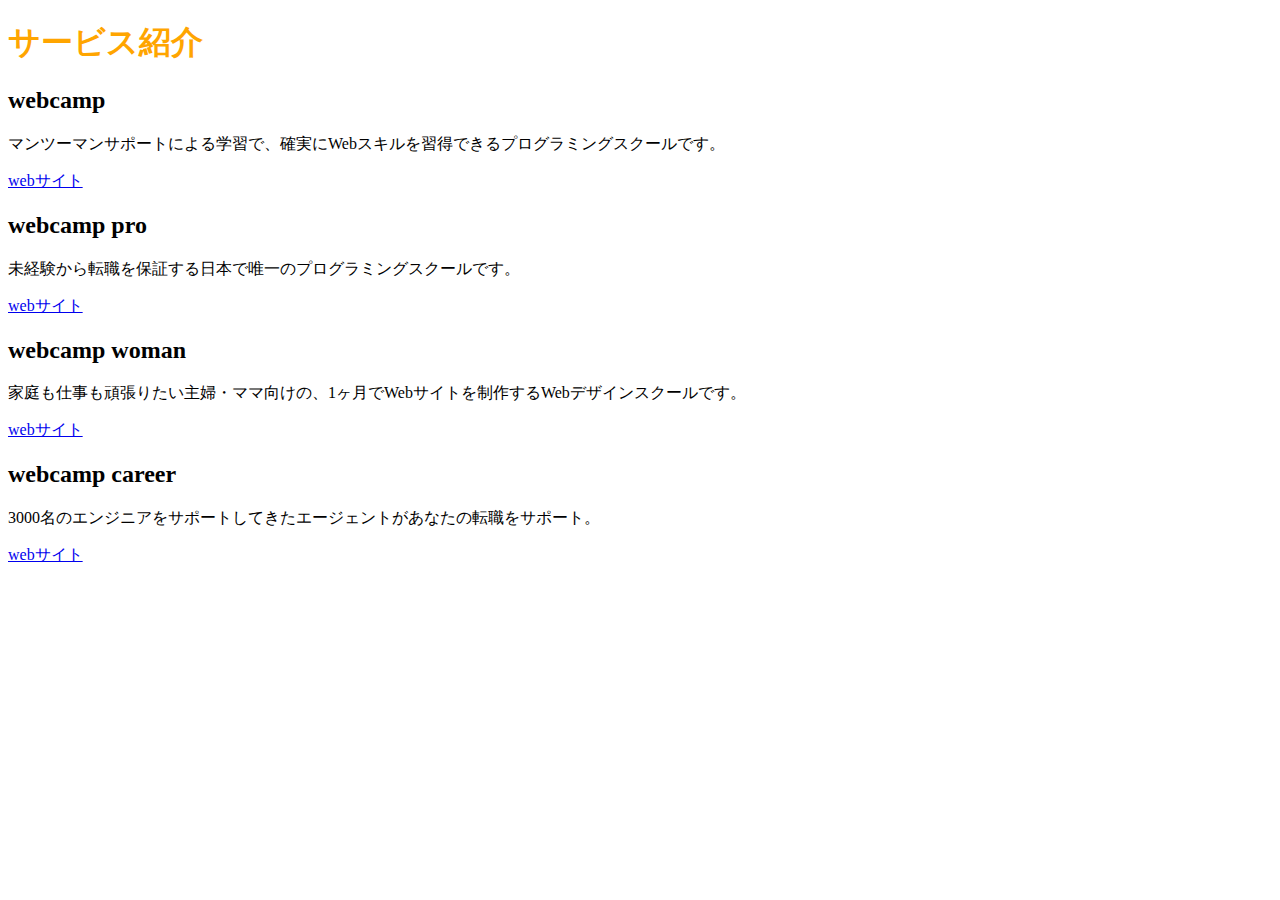
<file: 2/index.html>
<!DOCTYPE html>
<html lang="ja">
  <head>
    <meta charset="UTF-8" />
    <title>2章演習</title>
    <link rel="stylesheet" href="style.css" />
  </head>
  <body>
    <h1>サービス紹介</h1>

    <h2>webcamp</h2>
    <p>
      マンツーマンサポートによる学習で、確実にWebスキルを習得できるプログラミングスクールです。
    </p>
    <a href="https://web-camp.io/">webサイト</a>

    <h2>webcamp pro</h2>
    <p>未経験から転職を保証する日本で唯一のプログラミングスクールです。</p>
    <a href="http://web-camp.io/pro/">webサイト</a>

    <h2>webcamp woman</h2>
    <p>
      家庭も仕事も頑張りたい主婦・ママ向けの、1ヶ月でWebサイトを制作するWebデザインスクールです。
    </p>
    <a href="http://web-camp.io/woman/">webサイト</a>

    <h2>webcamp career</h2>
    <p>
      3000名のエンジニアをサポートしてきたエージェントがあなたの転職をサポート。
    </p>
    <a href="http://web-camp.io/career/">webサイト</a>
  </body>
</html>
</file>
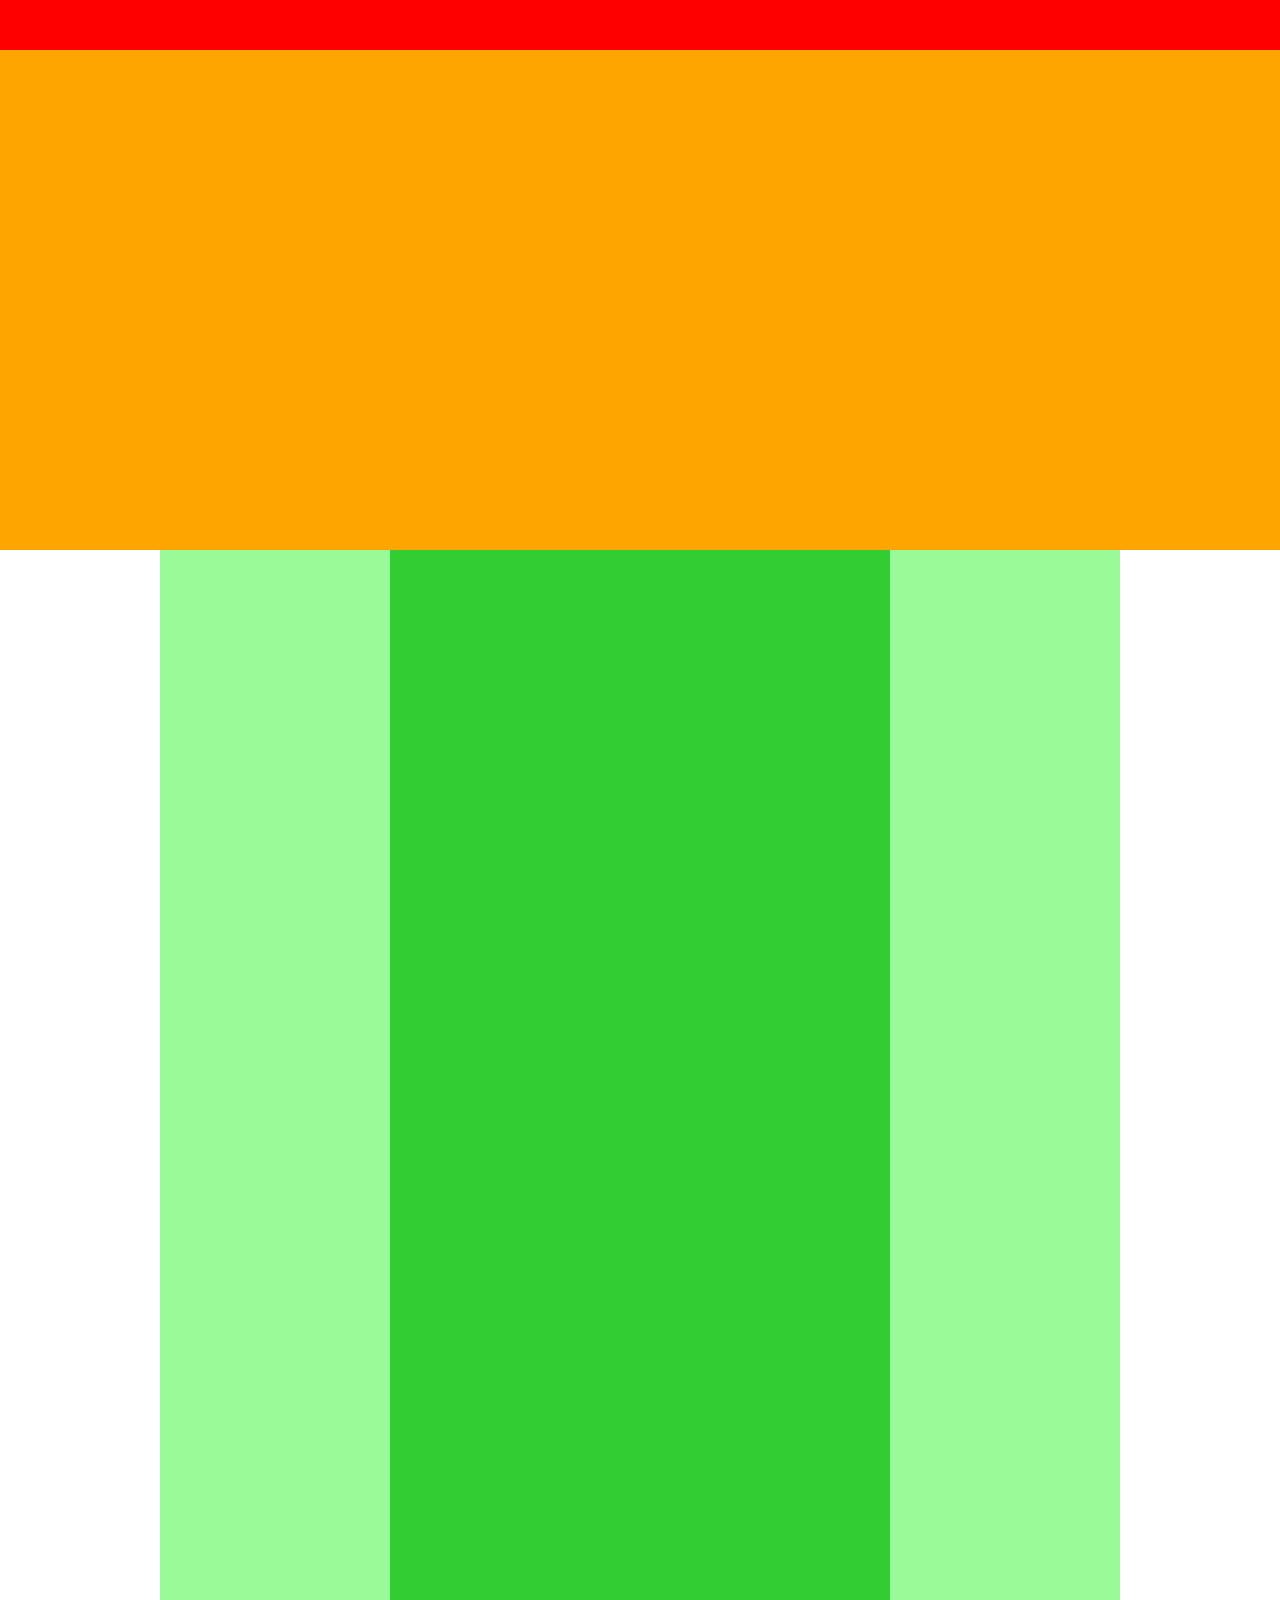
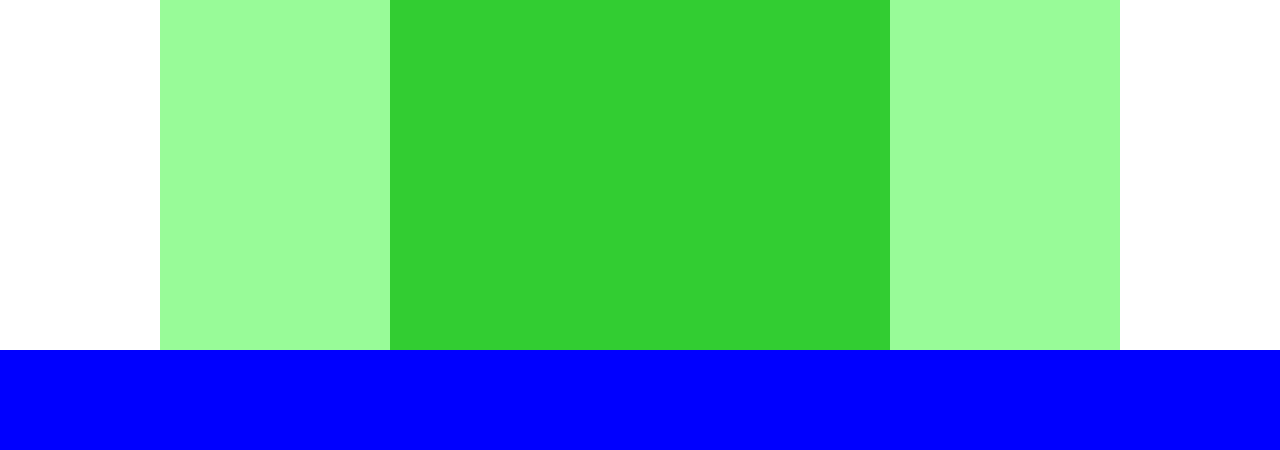
<file: 4/index.html>
<!DOCTYPE html>
<html lang="ja">
  <head>
    <meta charset="UTF-8" />
    <title>4章演習</title>
    <link rel="stylesheet" href="style.css" />
  </head>
  <body>
    <!-- header用のdiv -->
    <div class="header"></div>

    <!-- main-visual用のdiv -->
    <div class="main-visual"></div>

    <!-- main用のdiv -->
    <div class="main">
      <div class="sidebar-left"></div>
      <div class="blog"></div>
      <div class="sidebar-right"></div>
    </div>

    <!-- footer用のdiv -->
    <div class="footer"></div>
  </body>
</html>
</file>
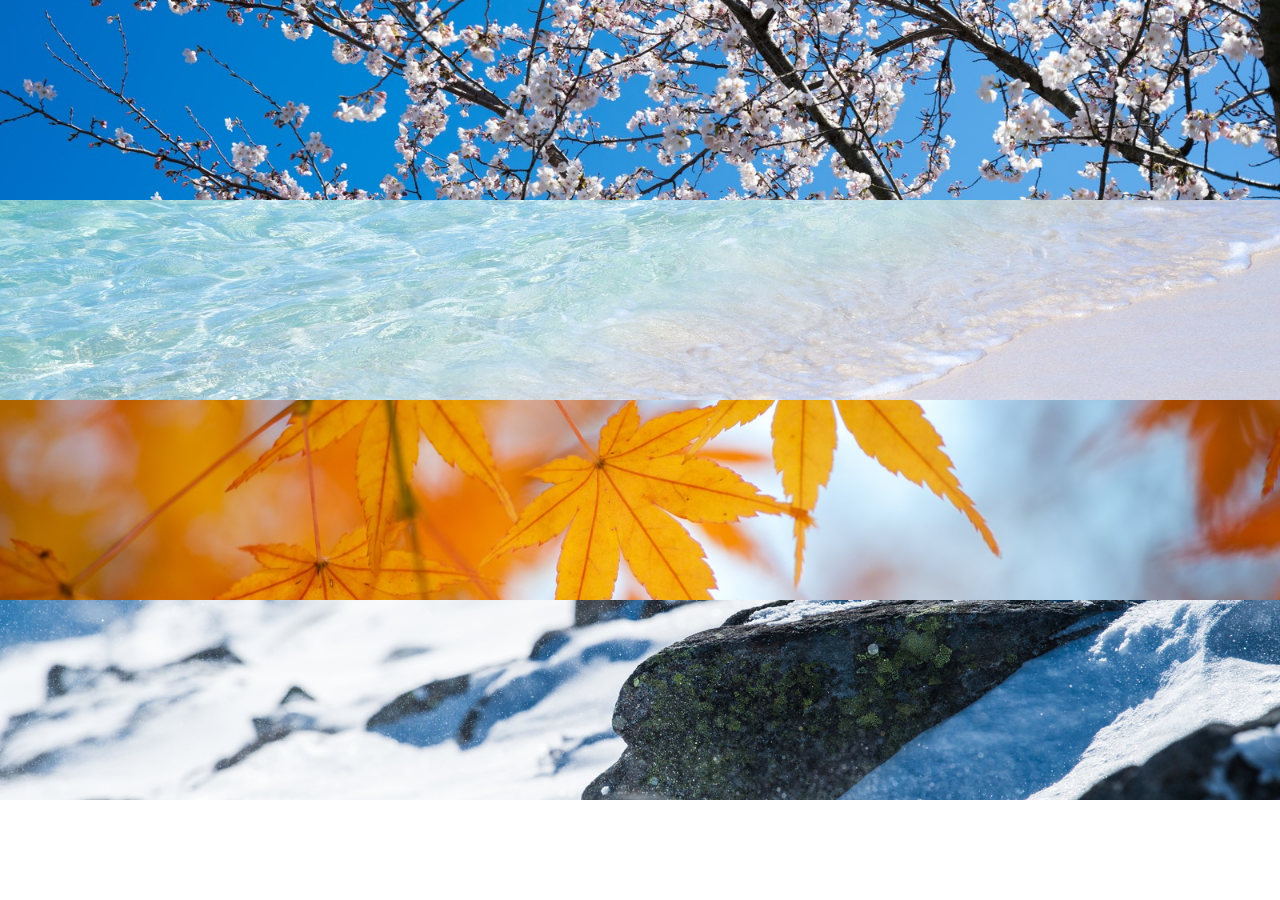
<file: 6/index.html>
<!DOCTYPE html>
<html lang="ja">
  <head>
    <meta charset="UTF-8" />
    <title>6章演習</title>
    <link rel="stylesheet" href="style.css" />
  </head>
  <body>
    <div class="box1"></div>

    <div class="box2"></div>

    <div class="box3"></div>

    <div class="box4"></div>
  </body>
</html>
</file>
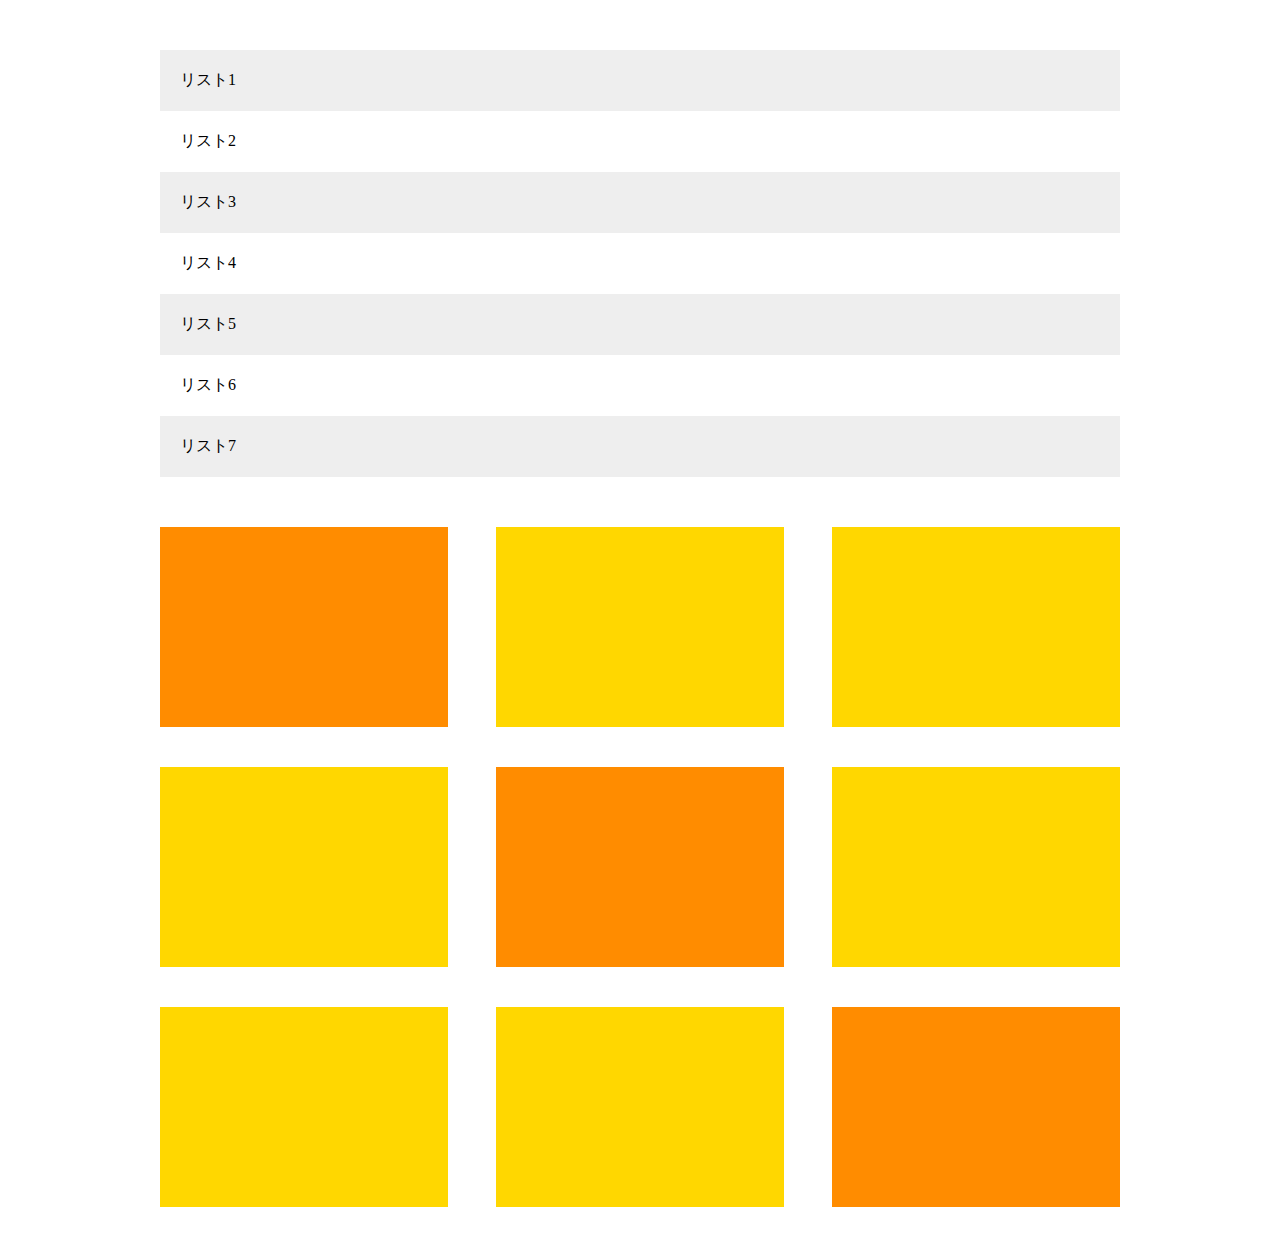
<file: 8/index.html>
<!DOCTYPE html>
<html lang="ja">
  <head>
    <meta charset="UTF-8" />
    <title>8章演習</title>
    <link rel="stylesheet" href="style.css" />
  </head>
  <body>
    <main>
      <ul class="item-list">
        <li class="item">リスト1</li>
        <li class="item">リスト2</li>
        <li class="item">リスト3</li>
        <li class="item">リスト4</li>
        <li class="item">リスト5</li>
        <li class="item">リスト6</li>
        <li class="item">リスト7</li>
      </ul>

      <div class="box-list">
        <div class="box"></div>
        <div class="box"></div>
        <div class="box"></div>
        <div class="box"></div>
        <div class="box"></div>
        <div class="box"></div>
        <div class="box"></div>
        <div class="box"></div>
        <div class="box"></div>
      </div>
    </main>
  </body>
</html>
</file>
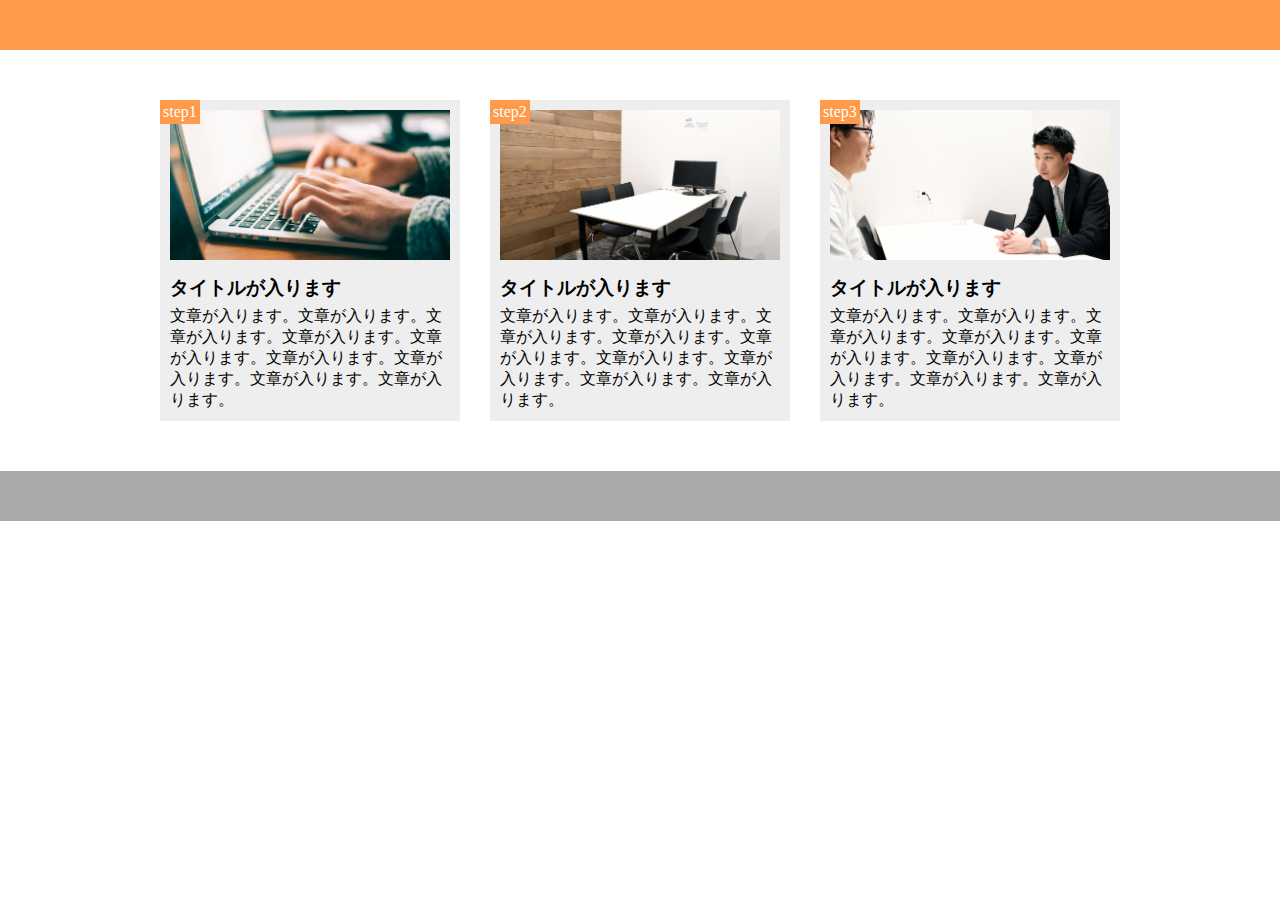
<file: 9/index.html>
<!DOCTYPE html>
<html lang="ja">
  <head>
    <meta charset="UTF-8" />
    <title>9章演習</title>
    <link rel="stylesheet" href="style.css" />
  </head>
  <body>
    <header></header>
    <main>
      <div class="step-box">
        <div class="step-img1"></div>
        <span class="step-num">step1</span>
        <h3 class="title">タイトルが入ります</h3>
        <p class="text">
          文章が入ります。文章が入ります。文章が入ります。文章が入ります。文章が入ります。文章が入ります。文章が入ります。文章が入ります。文章が入ります。
        </p>
      </div>

      <div class="step-box">
        <div class="step-img2"></div>
        <span class="step-num">step2</span>
        <h3 class="title">タイトルが入ります</h3>
        <p class="text">
          文章が入ります。文章が入ります。文章が入ります。文章が入ります。文章が入ります。文章が入ります。文章が入ります。文章が入ります。文章が入ります。
        </p>
      </div>

      <div class="step-box">
        <div class="step-img3"></div>
        <span class="step-num">step3</span>
        <h3 class="title">タイトルが入ります</h3>
        <p class="text">
          文章が入ります。文章が入ります。文章が入ります。文章が入ります。文章が入ります。文章が入ります。文章が入ります。文章が入ります。文章が入ります。
        </p>
      </div>
    </main>
    <footer></footer>
  </body>
</html>
</file>
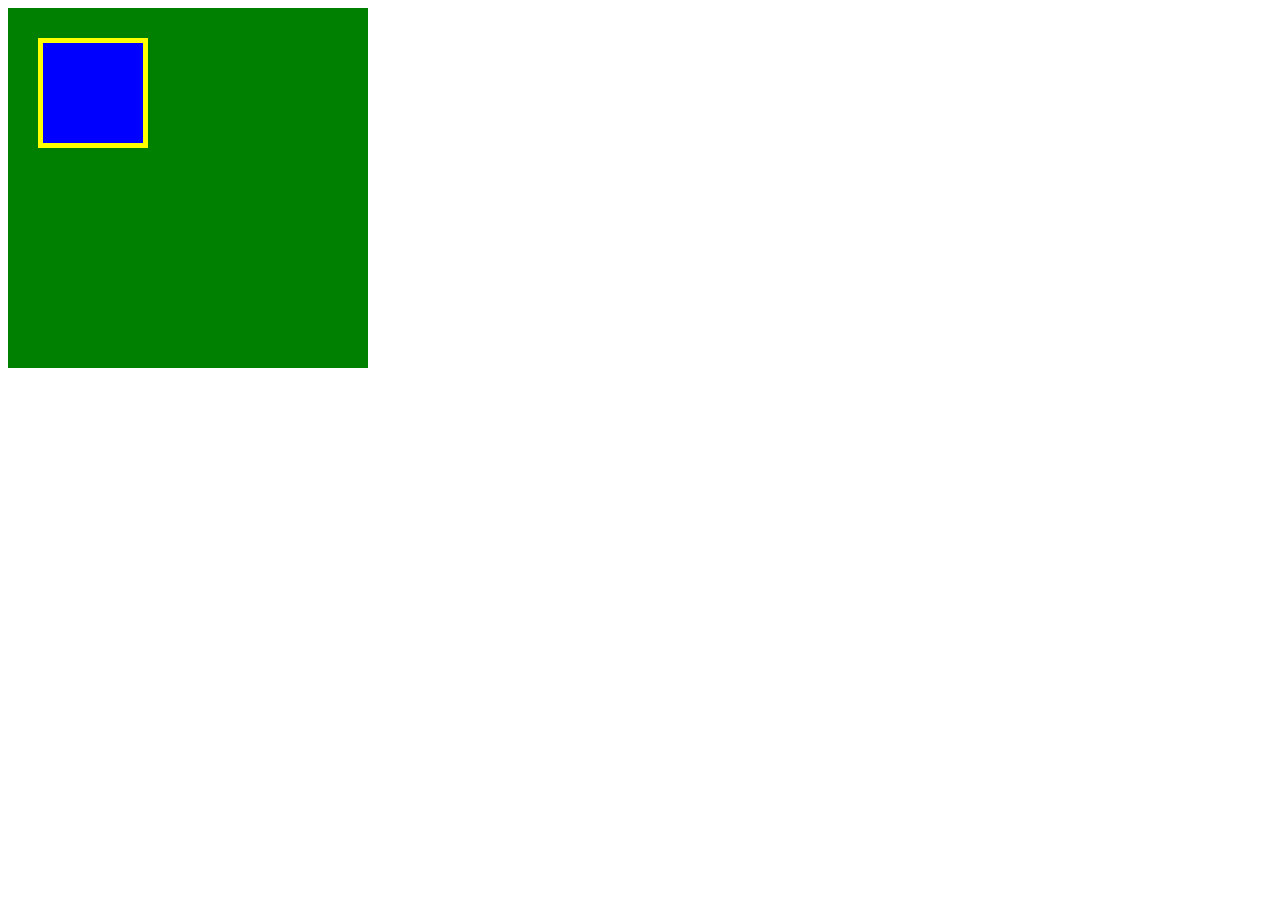
<file: 3/box.html>
<!DOCTYPE html>
<html lang="ja">
  <head>
    <meta charset="UTF-8" />
    <!-- CSSファイルの読み込み -->
    <link rel="stylesheet" href="box.css" />
    <title>BOX</title>
  </head>
  <body>
    <div class="box1">
      <div class="box2"></div>
    </div>
  </body>
</html>
</file>
<file: 2/style.css>
h1 {
  color: orange;
}
</file>
<file: 4/style.css>
* {
  margin: 0;
  padding: 0;
  box-sizing: border-box;
}

.main-visual {
  width: 100%;
  height: 500px;
  background-color: orange;
}

.header {
  width: 100%;
  height: 50px;
  background-color: red;
}

.main {
  width: 960px;
  margin: 0 auto;
  display: flex;
  justify-content: center;
}

.sidebar-left {
  width: 230px;
  height: 1400px;
  background-color: palegreen;
}

.blog {
  width: 500px;
  height: 1400px;
  background-color: limegreen;
}

.sidebar-right {
  width: 230px;
  height: 1400px;
  background-color: palegreen;
}

.footer {
  width: 100%;
  height: 100px;
  background-color: blue;
}
</file>
<file: 6/style.css>
* {
  margin: 0;
  padding: 0;
  box-sizing: border-box;
}

.box1 {
  height: 200px;
  background-image: url(img/box1.jpg);
  background-size: cover;
  background-position: center;
}

.box2 {
  height: 200px;
  background-image: url(img/box2.jpg);
  background-size: cover;
  background-position: center;
}

.box3 {
  height: 200px;
  background-image: url(img/box3.jpg);
  background-size: cover;
  background-position: center;
}

.box4 {
  height: 200px;
  background-image: url(img/box4.jpg);
  background-size: cover;
  background-position: center;
}
</file>
<file: 8/style.css>
* {
  margin: 0;
  padding: 0;
  box-sizing: border-box;
}

main {
  width: 960px;
  margin: 50px auto;
}

.item-list {
  margin-bottom: 50px;
}

.item {
  padding: 20px;
  list-style: none;
}

.item:nth-child(odd) {
  background-color: #eee;
}

.box-list {
  display: flex;
  flex-wrap: wrap;
}

.box {
  background-color: #ffd700;
  width: 30%;
  height: 200px;
  margin-right: 5%;
  margin-bottom: 40px;
}

.box:first-child,
.box:nth-child(5),
.box:last-child {
  background-color: #ff8c00;
}

.box:nth-child(3n) {
  margin-right: 0;
}

.box:nth-last-child(-n + 3) {
  margin-bottom: 0;
}
</file>
<file: 9/style.css>
* {
  box-sizing: border-box;
  margin: 0;
  padding: 0;
}

header {
  height: 50px;
  background-color: #ff9a4b;
}

main {
  width: 960px;
  margin: 50px auto;
  display: flex;
}

.step-box {
  width: 300px;
  margin-right: 30px;
  padding: 10px;
  position: relative;
  background-color: #eee;
}

.step-box:last-child {
  margin-right: 0;
}

.step-img1 {
  height: 150px;
  background-image: url(img/flow01.png);
  background-position: bottom;
  background-size: cover;
}

.step-img2 {
  height: 150px;
  background-image: url(img/flow02.png);
  background-position: bottom;
  background-size: cover;
}

.step-img3 {
  height: 150px;
  background-image: url(img/flow03.png);
  background-position: bottom;
  background-size: cover;
}

.step-num {
  padding: 3px;
  position: absolute;
  top: 0;
  left: 0;
  background-color: #ff9a4b;
  color: #fff;
}

.title {
  margin: 15px 0 5px;
}

footer {
  height: 50px;
  background-color: #aaa;
}
</file>
<file: 3/box.css>
.box1 {
  width: 300px;
  height: 300px;
  background-color: #008000;
  padding: 30px;
}
.box2 {
  width: 100px;
  height: 100px;
  background-color: blue;
  border: 5px solid yellow;
}
</file>
